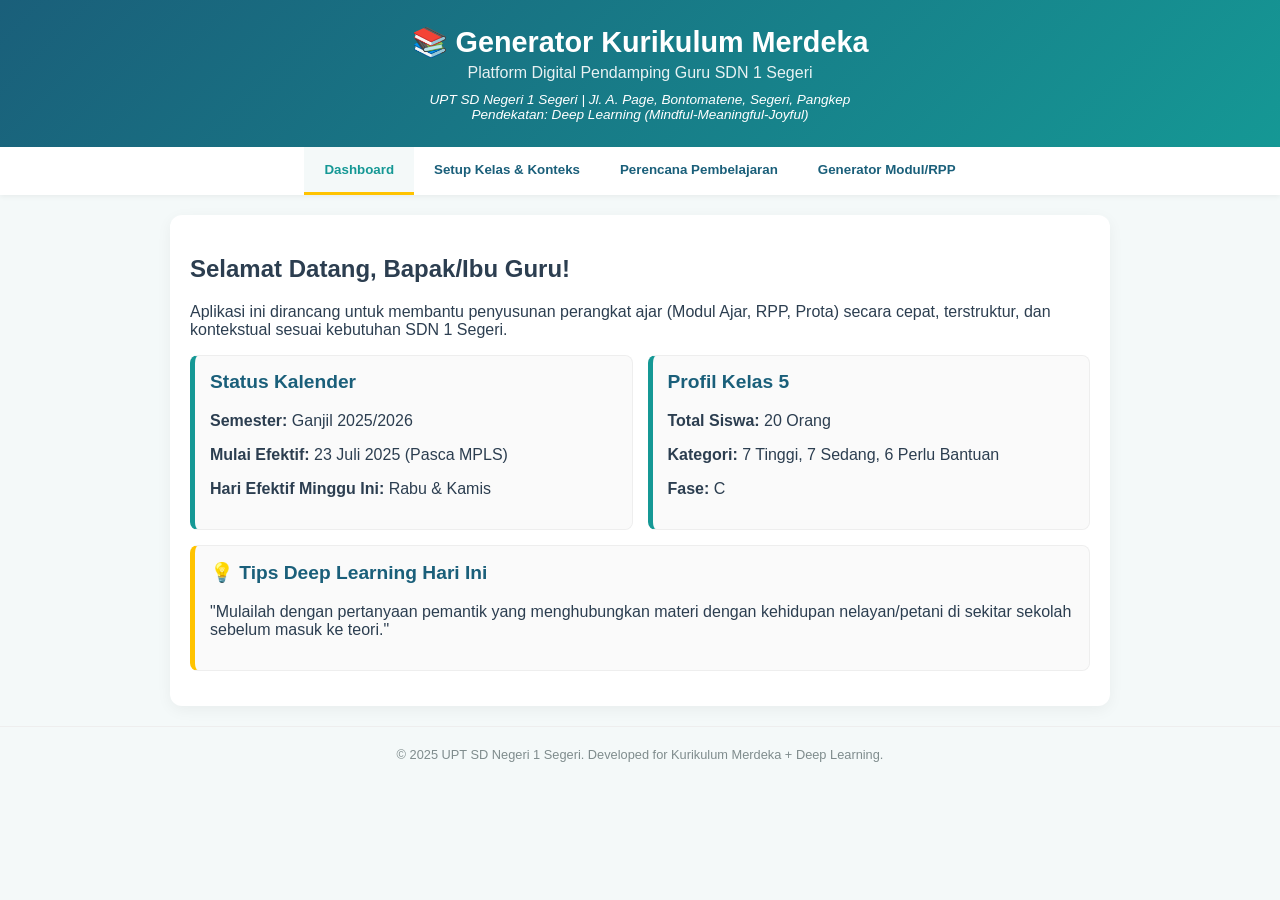
<file: index.html>
<!DOCTYPE html>
<html lang="id">
<head>
    <meta charset="UTF-8">
    <meta name="viewport" content="width=device-width, initial-scale=1.0">
    <title>Generator Kurikulum Merdeka - SDN 1 Segeri</title>
    <style>
        :root {
            --primary: #1a5f7a; /* Warna Biru Laut (Konteks Pesisir) */
            --secondary: #159895;
            --accent: #ffc300;
            --light: #f4f9f9;
            --text: #2c3e50;
            --white: #ffffff;
        }
        body { font-family: 'Segoe UI', Tahoma, Geneva, Verdana, sans-serif; margin: 0; padding: 0; background-color: var(--light); color: var(--text); }
        
        /* Header */
        header { background: linear-gradient(135deg, var(--primary), var(--secondary)); color: white; padding: 25px; text-align: center; box-shadow: 0 4px 6px rgba(0,0,0,0.1); }
        header h1 { margin: 0; font-size: 1.8rem; }
        header p { margin: 5px 0 0; opacity: 0.9; font-size: 1rem; }
        .school-info { font-size: 0.85rem; margin-top: 10px; font-style: italic; }

        /* Navigation */
        nav { background: white; display: flex; justify-content: center; position: sticky; top: 0; z-index: 100; box-shadow: 0 2px 5px rgba(0,0,0,0.05); overflow-x: auto; }
        nav button { background: none; border: none; padding: 15px 20px; cursor: pointer; font-weight: bold; color: var(--primary); white-space: nowrap; transition: 0.3s; border-bottom: 3px solid transparent; }
        nav button:hover, nav button.active { background-color: var(--light); color: var(--secondary); border-bottom: 3px solid var(--accent); }

        /* Container */
        .container { max-width: 900px; margin: 20px auto; padding: 20px; background: white; border-radius: 12px; box-shadow: 0 4px 15px rgba(0,0,0,0.05); }
        .section { display: none; animation: fadeIn 0.4s; }
        .section.active { display: block; }
        @keyframes fadeIn { from { opacity: 0; transform: translateY(10px); } to { opacity: 1; transform: translateY(0); } }

        /* Forms & Inputs */
        .form-group { margin-bottom: 15px; }
        label { display: block; margin-bottom: 5px; font-weight: bold; color: var(--primary); }
        input, select, textarea { width: 100%; padding: 10px; border: 1px solid #ddd; border-radius: 6px; font-size: 1rem; box-sizing: border-box; }
        textarea { resize: vertical; min-height: 80px; }
        
        /* Buttons */
        .btn-action { background-color: var(--secondary); color: white; padding: 12px 20px; border: none; border-radius: 6px; cursor: pointer; font-size: 1rem; width: 100%; font-weight: bold; transition: 0.3s; }
        .btn-action:hover { background-color: var(--primary); }
        .btn-secondary { background-color: #95a5a6; margin-top: 10px; }

        /* Cards & Tables */
        .card { border: 1px solid #eee; padding: 15px; margin-bottom: 15px; border-radius: 8px; border-left: 5px solid var(--secondary); background: #fafafa; }
        .card h3 { margin-top: 0; color: var(--primary); font-size: 1.2rem; }
        
        table { width: 100%; border-collapse: collapse; margin-top: 10px; font-size: 0.9rem; }
        th, td { border: 1px solid #ddd; padding: 10px; text-align: left; }
        th { background-color: var(--primary); color: white; }
        tr:nth-child(even) { background-color: #f9f9f9; }

        /* Output Area */
        #outputArea { background: #fff; padding: 20px; border: 1px dashed var(--primary); border-radius: 8px; margin-top: 20px; white-space: pre-wrap; font-family: monospace; display: none; }

        /* Footer */
        footer { text-align: center; padding: 20px; font-size: 0.8rem; color: #7f8c8d; margin-top: 20px; border-top: 1px solid #eee; }
    </style>
</head>
<body>

<header>
    <h1>📚 Generator Kurikulum Merdeka</h1>
    <p>Platform Digital Pendamping Guru SDN 1 Segeri</p>
    <div class="school-info">
        UPT SD Negeri 1 Segeri | Jl. A. Page, Bontomatene, Segeri, Pangkep<br>
        Pendekatan: Deep Learning (Mindful-Meaningful-Joyful)
    </div>
</header>

<nav>
    <button onclick="showSection('dashboard')" class="active">Dashboard</button>
    <button onclick="showSection('setup')">Setup Kelas & Konteks</button>
    <button onclick="showSection('planner')">Perencana Pembelajaran</button>
    <button onclick="showSection('generator')">Generator Modul/RPP</button>
</nav>

<div class="container">
    
    <!-- DASHBOARD -->
    <div id="dashboard" class="section active">
        <h2>Selamat Datang, Bapak/Ibu Guru!</h2>
        <p>Aplikasi ini dirancang untuk membantu penyusunan perangkat ajar (Modul Ajar, RPP, Prota) secara cepat, terstruktur, dan kontekstual sesuai kebutuhan SDN 1 Segeri.</p>
        
        <div style="display: grid; grid-template-columns: 1fr 1fr; gap: 15px;">
            <div class="card">
                <h3> Status Kalender</h3>
                <p><strong>Semester:</strong> Ganjil 2025/2026</p>
                <p><strong>Mulai Efektif:</strong> 23 Juli 2025 (Pasca MPLS)</p>
                <p><strong>Hari Efektif Minggu Ini:</strong> Rabu & Kamis</p>
            </div>
            <div class="card">
                <h3> Profil Kelas 5</h3>
                <p><strong>Total Siswa:</strong> 20 Orang</p>
                <p><strong>Kategori:</strong> 7 Tinggi, 7 Sedang, 6 Perlu Bantuan</p>
                <p><strong>Fase:</strong> C</p>
            </div>
        </div>
        
        <div class="card" style="border-left-color: var(--accent);">
            <h3>💡 Tips Deep Learning Hari Ini</h3>
            <p>"Mulailah dengan pertanyaan pemantik yang menghubungkan materi dengan kehidupan nelayan/petani di sekitar sekolah sebelum masuk ke teori."</p>
        </div>
    </div>

    <!-- SETUP KELAS & KONTEKS -->
    <div id="setup" class="section">
        <h2>⚙️ Setup Data Kelas & Konteks Lokal</h2>
        <p>Data ini akan digunakan otomatis saat membuat Modul Ajar.</p>
        
        <div class="form-group">
            <label>Nama Guru:</label>
            <input type="text" id="teacherName" value="Salim, S.Pd">
        </div>

        <div class="form-group">
            <label>Kondisi Siswa (Deskripsi Umum):</label>
            <textarea id="studentCondition" placeholder="Contoh: Sebagian besar siswa antusias belajar kelompok, namun 6 siswa memerlukan pendampingan intensif dalam membaca soal cerita...">Sebagian besar siswa aktif secara kinestetik. Terdapat 6 siswa kategori 'Perlu Bantuan' yang membutuhkan scaffolding visual. Siswa sangat akrab dengan konteks laut dan pasar.</textarea>
        </div>

        <div class="form-group">
            <label>Kondisi Geografis & Lingkungan Sekolah:</label>
            <textarea id="geoCondition" placeholder="Contoh: Sekolah terletak di wilayah pesisir dekat pelabuhan perikanan. Akses internet cukup stabil. Banyak potensi lokal seperti tambak dan anyaman tikar.">Sekolah berada di wilayah pesisir Kecamatan Segeri, dekat dengan area pelelangan ikan dan permukiman nelayan. Lingkungan kaya akan aktivitas ekonomi maritim dan pertanian lahan basah. Cuaca cenderung panas dan berangin.</textarea>
        </div>

        <div class="form-group">
            <label>Konteks Lokal Utama untuk Pembelajaran:</label>
            <input type="text" id="localContext" value="Nelayan, Pasar Ikan, Tambak, Anyaman Tikar, Menara Pengawas">
        </div>

        <button class="btn-action" onclick="saveSetup()">💾 Simpan Data Konteks</button>
    </div>

    <!-- PERENCANA PEMBELAJARAN -->
    <div id="planner" class="section">
        <h2>🗓️ Perencana Jadwal & Topik</h2>
        
        <div style="display: grid; grid-template-columns: 1fr 1fr; gap: 15px;">
            <div class="form-group">
                <label>Mata Pelajaran:</label>
                <select id="subjectSelect">
                    <option value="Matematika">Matematika</option>
                    <option value="IPAS">IPAS (Ilmu Pengetahuan Alam & Sosial)</option>
                    <option value="Bahasa Indonesia">Bahasa Indonesia</option>
                    <option value="Pendidikan Pancasila">Pendidikan Pancasila</option>
                    <option value="Seni Budaya">Seni Budaya</option>
                    <option value="PJOK">PJOK</option>
                    <option value="Bahasa Inggris">Bahasa Inggris</option>
                </select>
            </div>
            <div class="form-group">
                <label>Tanggal Mulai Pembelajaran:</label>
                <input type="date" id="startDate" value="2025-07-23">
            </div>
        </div>

        <div class="form-group">
            <label>Topik / Bab:</label>
            <input type="text" id="topicInput" placeholder="Contoh: Bilangan Desimal atau Gaya dan Gerak">
        </div>

        <div class="form-group">
            <label>Alokasi Waktu (JP):</label>
            <input type="number" id="jpInput" value="7" placeholder="Total JP untuk topik ini">
        </div>

        <div class="card">
            <h3> Pratinjau Jadwal (Otomatis)</h3>
            <table id="schedulePreview">
                <thead>
                    <tr>
                        <th>Hari/Tanggal</th>
                        <th>Kegiatan Utama</th>
                        <th>JP</th>
                    </tr>
                </thead>
                <tbody>
                    <tr>
                        <td>Rabu, 23 Juli 2025</td>
                        <td>Pembelajaran Inti (Sesi 1)</td>
                        <td>3 JP</td>
                    </tr>
                    <tr>
                        <td>Kamis, 24 Juli 2025</td>
                        <td>Pembelajaran Inti (Sesi 2)</td>
                        <td>4 JP</td>
                    </tr>
                </tbody>
            </table>
            <p style="font-size: 0.8rem; color: #666; margin-top: 5px;">*Jadwal disesuaikan dengan kalender efektif SDN 1 Segeri (Rabu & Kamis).</p>
        </div>
    </div>

    <!-- GENERATOR -->
    <div id="generator" class="section">
        <h2>🚀 Generator Perangkat Ajar</h2>
        <p>Klik tombol di bawah untuk membuat draf Modul Ajar/RPP berdasarkan data yang sudah diinput.</p>
        
        <button class="btn-action" onclick="generateModule()">✨ Buat Draf Modul Ajar & RPP</button>

        <div id="outputArea"></div>
        
        <button class="btn-action btn-secondary" onclick="copyToClipboard()" id="copyBtn" style="display:none;"> Salin Teks ke Clipboard</button>
    </div>

</div>

<footer>
    &copy; 2025 UPT SD Negeri 1 Segeri. Developed for Kurikulum Merdeka + Deep Learning.
</footer>

<script>
    function showSection(sectionId) {
        document.querySelectorAll('.section').forEach(sec => sec.classList.remove('active'));
        document.querySelectorAll('nav button').forEach(btn => btn.classList.remove('active'));
        document.getElementById(sectionId).classList.add('active');
        event.target.classList.add('active');
    }

    function saveSetup() {
        alert("Data Konteks Kelas & Geografis berhasil disimpan!");
        showSection('planner');
    }

    function generateModule() {
        const subject = document.getElementById('subjectSelect').value;
        const topic = document.getElementById('topicInput').value || "[Topik Belum Diisi]";
        const date = document.getElementById('startDate').value;
        const teacher = document.getElementById('teacherName').value;
        const studentCond = document.getElementById('studentCondition').value;
        const geoCond = document.getElementById('geoCondition').value;
        const localCtx = document.getElementById('localContext').value;

        if(topic === "[Topik Belum Diisi]") {
            alert("Mohon isi Topik/Bab terlebih dahulu di menu Perencana.");
            return;
        }

        const output = `
# MODUL AJAR & RPP HARIAN (DRAFT OTOMATIS)
**Satuan Pendidikan:** UPT SD Negeri 1 Segeri
**Guru:** ${teacher}
**Mata Pelajaran:** ${subject}
**Topik:** ${topic}
**Tanggal Mulai:** ${new Date(date).toLocaleDateString('id-ID', { weekday: 'long', year: 'numeric', month: 'long', day: 'numeric' })}

## 1. ANALISIS KONTEKS & PESERTA DIDIK
**Kondisi Siswa:**
${studentCond}

**Kondisi Geografis & Lingkungan:**
${geoCond}

**Integrasi Konteks Lokal:**
Pembelajaran akan mengintegrasikan kearifan lokal: ${localCtx}.

## 2. CAPAIAN PEMBELAJARAN (CP) FASE C
*(Silakan sesuaikan dengan CP spesifik mata pelajaran ${subject})*
Peserta didik mampu memahami konsep dasar terkait ${topic} dan menerapkannya dalam kehidupan sehari-hari di lingkungan sekitar.

## 3. TUJUAN PEMBELAJARAN (TP)
1. Peserta didik dapat menganalisis konsep ${topic} dengan tepat.
2. Peserta didik dapat menerapkan konsep ${topic} dalam studi kasus lokal (${localCtx}).
3. Peserta didik dapat menyajikan hasil pemikiran secara kreatif dan kolaboratif.

## 4. SKENARIO DEEP LEARNING (MMJ)
### A. Mindful (Berkesadaran)
- **Pertanyaan Pemantik:** "Bagaimana hubungan antara ${topic} dengan kegiatan nelayan/petani di sekitar sekolah kita?"
- **Apersepsi:** Mengamati objek nyata di lingkungan sekolah/segeri.

### B. Meaningful (Bermakna)
- **Aktivitas Inti:** Diskusi kelompok heterogen memecahkan masalah nyata berbasis ${localCtx}.
- **Diferensiasi:** 
  - *Butuh Bantuan:* Menggunakan alat peraga visual konkret.
  - *Sedang:* Latihan terstruktur dengan bimbingan teman.
  - *Tinggi:* Proyek inquiry terbuka menciptakan solusi baru.

### C. Joyful (Menggembirakan)
- **Game/Simulasi:** Permainan peran atau simulasi aktivitas lokal terkait materi.
- **Apresiasi:** Refleksi positif atas usaha setiap siswa.

## 5. ASESMEN
- **Diagnostik:** Tanya jawab awal tentang pengetahuan awal siswa.
- **Formatif:** Observasi kinerja saat diskusi kelompok dan LKPD.
- **Sumatif:** Tes tertulis/Proyek akhir bab.

---
*Draf ini dihasilkan secara otomatis oleh Aplikasi Generator SDN 1 Segeri. Mohon dilakukan penyesuaian detail teknis sebelum dicetak.*
        `;

        const outputDiv = document.getElementById('outputArea');
        outputDiv.style.display = 'block';
        outputDiv.textContent = output;
        document.getElementById('copyBtn').style.display = 'inline-block';
    }

    function copyToClipboard() {
        const text = document.getElementById('outputArea').textContent;
        navigator.clipboard.writeText(text).then(() => {
            alert("Teks berhasil disalin! Silakan paste ke Microsoft Word atau Google Docs.");
        });
    }
</script>

</body>
</html>
</file>
